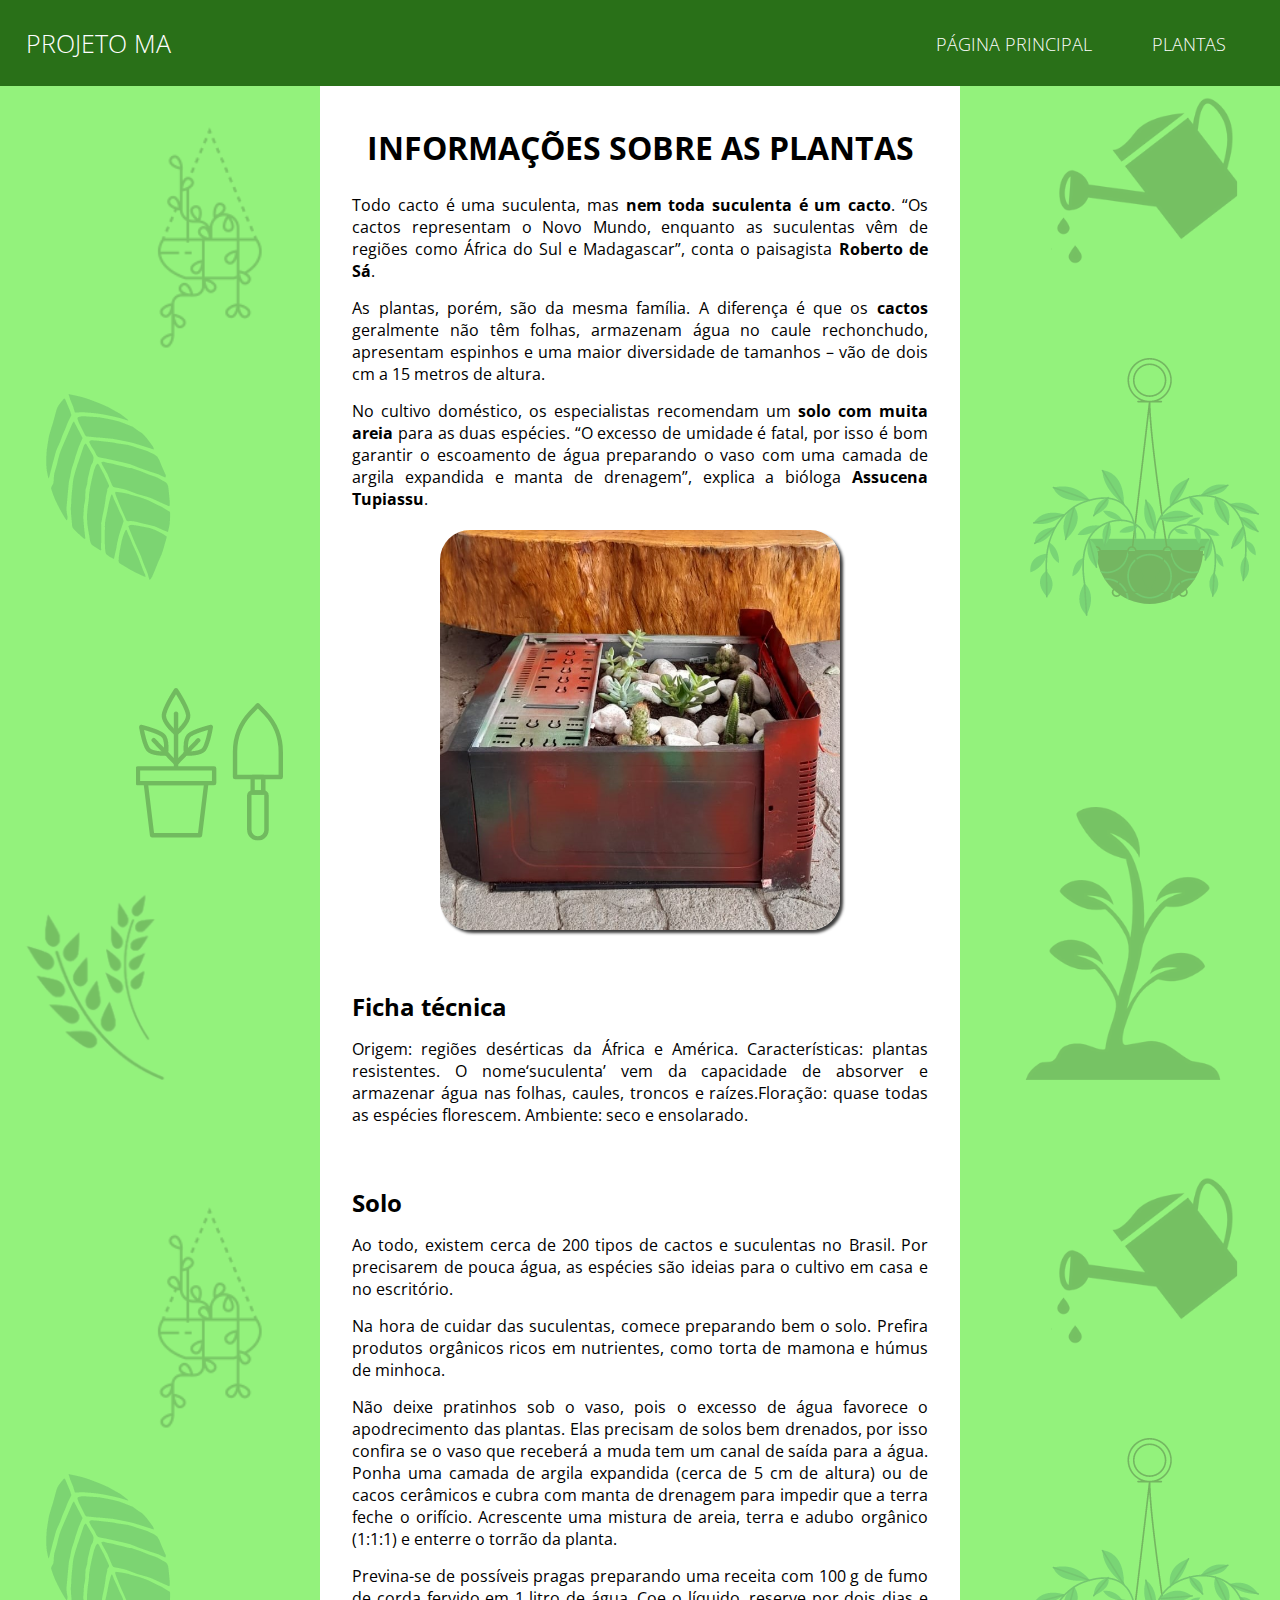
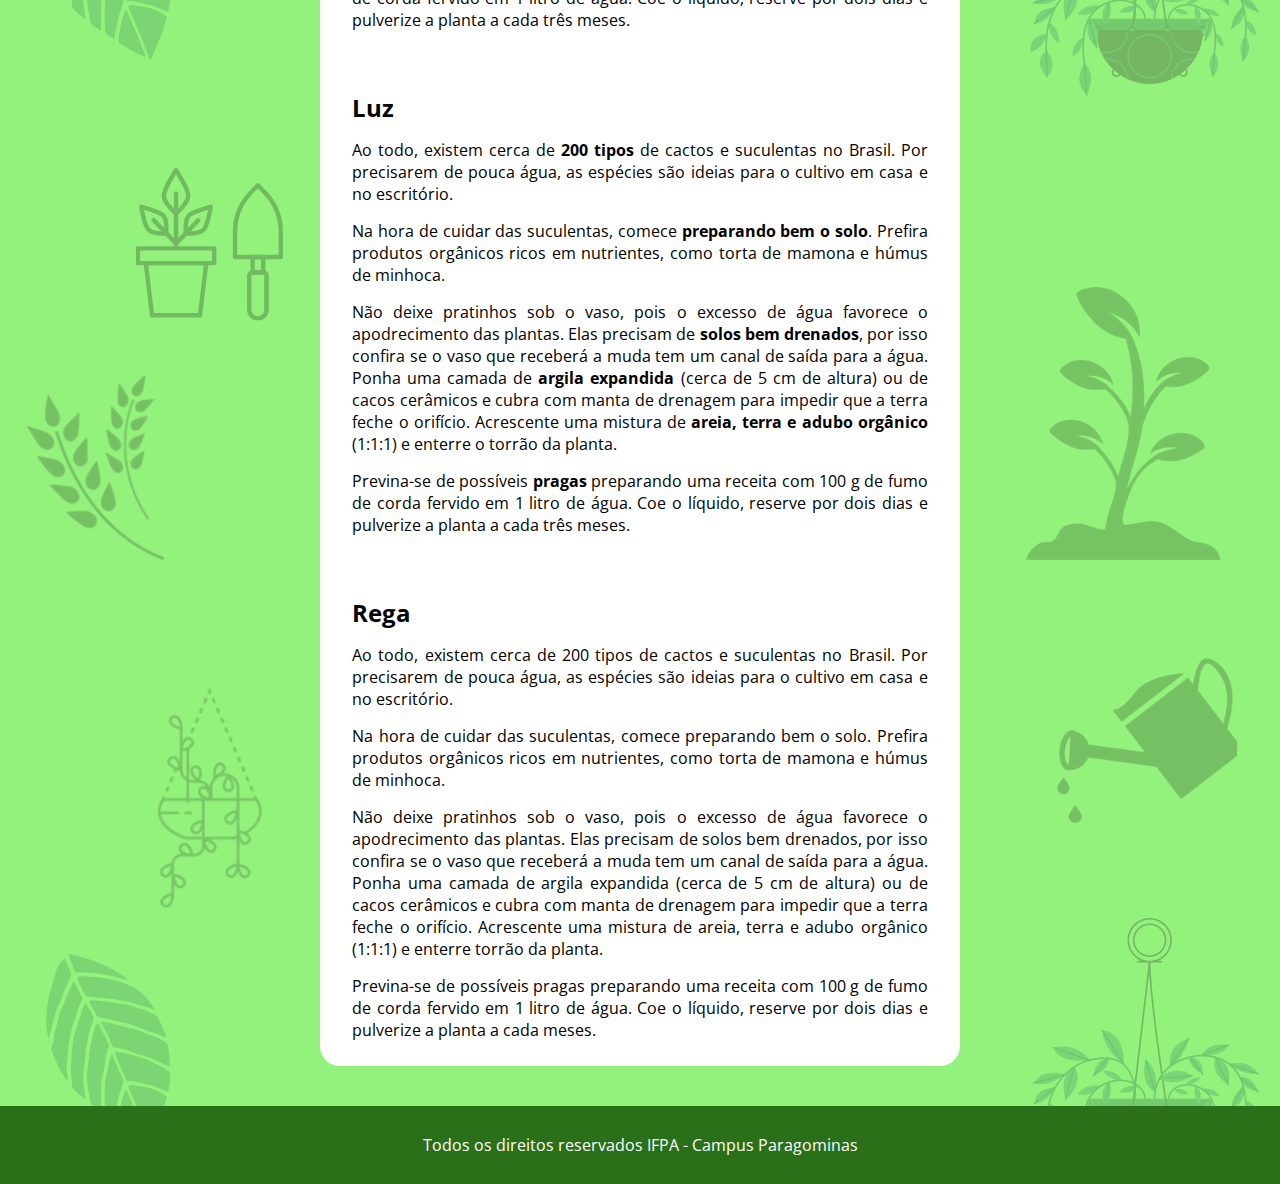
<file: pages/index.html>
<!DOCTYPE html>
<html lang="pt-BR">

<head>
    <meta charset="UTF-8">
    <meta http-equiv="X-UA-Compatible" content="IE=edge">
    <meta name="viewport" content="width=device-width, initial-scale=1.0">
    <title>Projeto MA</title>
    <link rel="shortcut icon" href="../img/favicon.ico" type="image/x-icon">
    <link rel="stylesheet" href="../styles/index.css">
    <link rel="stylesheet" href="https://cdnjs.cloudflare.com/ajax/libs/font-awesome/5.11.2/css/all.css">
    <meta name="description" content="Site do projeto da turma de Meio Ambiente">
    <meta name="keywords" content="Plantas, Projeto, cacto, flor, Meio, Ambiente">
</head>

<body>
    <header>
        <div class="center">
            <div class="logo left">
                <a href="/pages/index.html">Projeto MA</a>
            </div>
        <nav class="desktop right">
            <ul>
                <li><a href="index.html">Página principal</a></li>
                <li><a href="hub.html">Plantas</a></li>
            </ul>
        </nav>
        <nav class="mobile right">
            <div class="botao-menu-mobile">
                <i class="fas fa-bars"></i>
            </div>
            <ul>
                <li><a href="index.html">Página Principal</a></li>
                <li><a href="hub.html">Plantas</a></li>
            </ul>
        </nav>
            <div class="clear"></div>
        </div>
    </header>
    <main>
        <section class="descricao-projeto w50">
            <div class="center">
                <h1>Informações sobre as plantas</h1>
                <p>Todo cacto é uma suculenta, mas <strong>nem toda suculenta é um cacto</strong>. “Os cactos representam o Novo Mundo, enquanto as suculentas vêm de regiões como África do Sul e Madagascar”, conta o paisagista <strong>Roberto de Sá</strong>.</p>
                <p>As plantas, porém, são da mesma família. A diferença é que os <strong>cactos</strong> geralmente não têm folhas, armazenam água no caule rechonchudo, apresentam espinhos e uma maior diversidade de tamanhos – vão de dois cm a 15 metros de altura.</p>
                <p>No cultivo doméstico, os especialistas recomendam um <strong>solo com muita areia</strong> para as duas espécies. “O excesso de umidade é fatal, por isso é bom garantir o escoamento de água preparando o vaso com uma camada de argila expandida e manta de drenagem”, explica a bióloga <strong>Assucena Tupiassu</strong>.</p>
                <img class="amostra" src="../img/projeto.jpeg" alt="Projeto">
                <h2>Ficha técnica</h2>
                <p>Origem: regiões desérticas da África e América. Características: plantas resistentes. O nome‘suculenta’ vem da capacidade de absorver e armazenar água nas folhas, caules, troncos e raízes.Floração: quase todas as espécies florescem. Ambiente: seco e ensolarado.</p>
                <h2>Solo</h2>
                <p>Ao todo, existem cerca de 200 tipos de cactos e suculentas no Brasil. Por precisarem de pouca água, as espécies são ideias para o cultivo em casa e no escritório.</p>
                <p>Na hora de cuidar das suculentas, comece preparando bem o solo. Prefira produtos orgânicos ricos em nutrientes, como torta de mamona e húmus de minhoca.</p>
                <p>Não deixe pratinhos sob o vaso, pois o excesso de água favorece o apodrecimento das plantas. Elas precisam de solos bem drenados, por isso confira se o vaso que receberá a muda tem um canal de saída para a água. Ponha uma camada de argila expandida (cerca de 5 cm de altura) ou de cacos cerâmicos e cubra com manta de drenagem para impedir que a terra feche o orifício. Acrescente uma mistura de areia, terra e adubo orgânico (1:1:1) e enterre o torrão da planta.</p>
                <p>Previna-se de possíveis pragas preparando uma receita com 100 g de fumo de corda fervido em 1 litro de água. Coe o líquido, reserve por dois dias e pulverize a planta a cada três meses.</p>
                <h2>Luz</h2>
                <p>Ao todo, existem cerca de <strong>200 tipos</strong> de cactos e suculentas no Brasil. Por precisarem de pouca água, as espécies são ideias para o cultivo em casa e no escritório.</p>
                <p>Na hora de cuidar das suculentas, comece <strong>preparando bem o solo</strong>. Prefira produtos orgânicos ricos em nutrientes, como torta de mamona e húmus de minhoca.</p>
                <p>Não deixe pratinhos sob o vaso, pois o excesso de água favorece o apodrecimento das plantas. Elas precisam de <strong>solos bem drenados</strong>, por isso confira se o vaso que receberá a muda tem um canal de saída para a água. Ponha uma camada de <strong>argila expandida</strong> (cerca de 5 cm de altura) ou de cacos cerâmicos e cubra com manta de drenagem para impedir que a terra feche o orifício. Acrescente uma mistura de <strong>areia, terra e adubo orgânico</strong> (1:1:1) e enterre o torrão da planta.</p>
                <p>Previna-se de possíveis <strong>pragas</strong> preparando uma receita com 100 g de fumo de corda fervido em 1 litro de água. Coe o líquido, reserve por dois dias e pulverize a planta a cada três meses.</p>
                <h2>Rega</h2>
                <p>Ao todo, existem cerca de 200 tipos de cactos e suculentas no Brasil. Por precisarem de pouca água, as espécies são ideias para o cultivo em casa e no escritório.</p>
                <p>Na hora de cuidar das suculentas, comece preparando bem o solo. Prefira produtos orgânicos ricos em nutrientes, como torta de mamona e húmus de minhoca.</p>
                <p>Não deixe pratinhos sob o vaso, pois o excesso de água favorece o apodrecimento das plantas. Elas precisam de solos bem drenados, por isso confira se o vaso que receberá a muda tem um canal de saída para a água. Ponha uma camada de argila expandida (cerca de 5 cm de altura) ou de cacos cerâmicos e cubra com manta de drenagem para impedir que a terra feche o orifício. Acrescente uma mistura de areia, terra e adubo orgânico (1:1:1) e enterre torrão da planta.</p>
                <p>Previna-se de possíveis pragas preparando uma receita com 100 g de fumo de corda fervido em 1 litro de água. Coe o líquido, reserve por dois dias e pulverize a planta a cada meses.</p>
                <div class="clear"></div>
            </div>
        </section>
    </main>
    <footer>
        <div class="center">
            <p>Todos os direitos reservados <abbr title="Instituto Federal do Pará"><a href="https://www.ifpa.edu.br/" target="_blank">IFPA</a></abbr> - Campus Paragominas</p>
            <div class="clear"></div>
        </div>
    </footer>
    <script src="../js/jquery.js"></script>
    <script src="../js/script.js"></script>
</body>

</html>
</file>
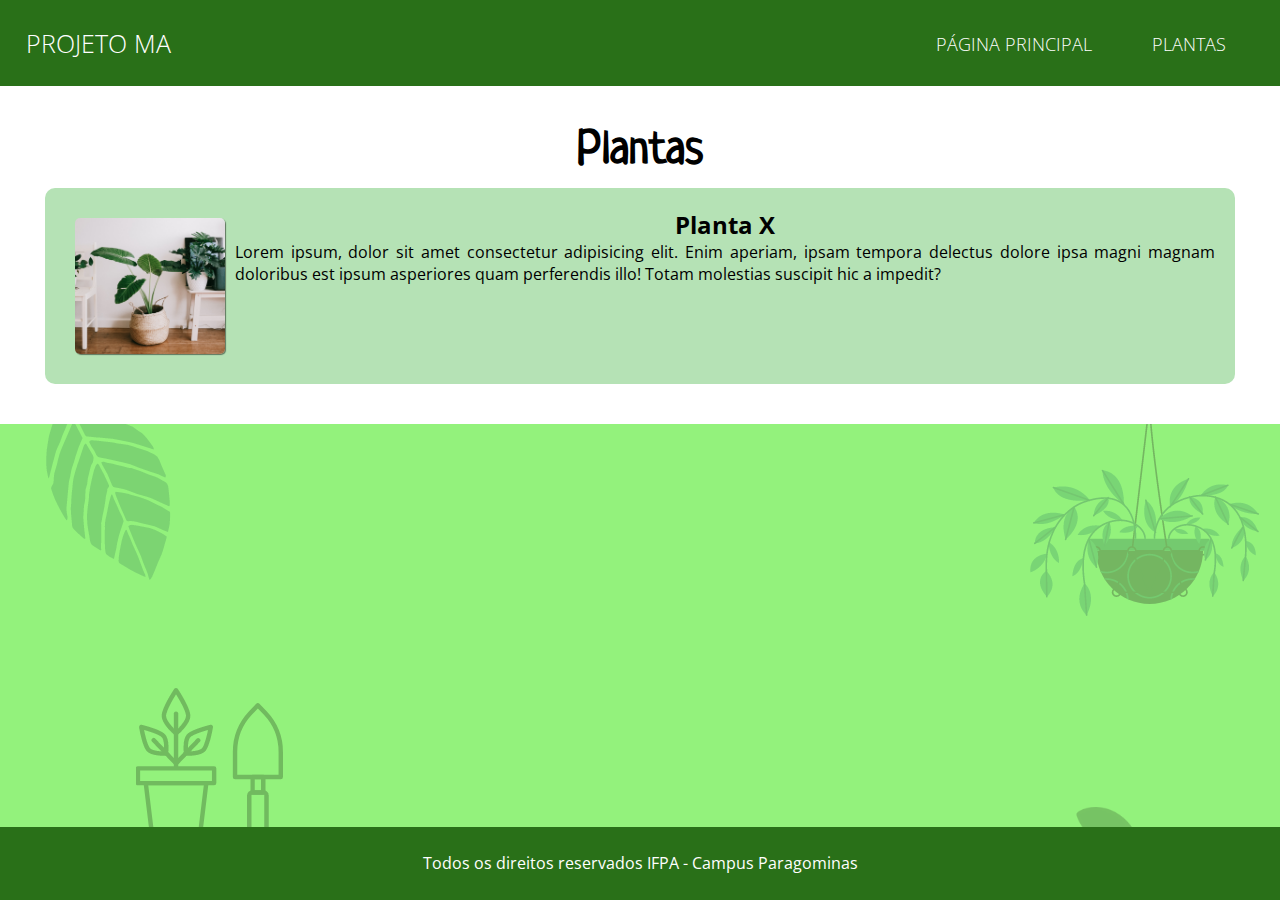
<file: pages/hub.html>
<!DOCTYPE html>
<html lang="pt-BR">

<head>
    <meta charset="UTF-8">
    <meta http-equiv="X-UA-Compatible" content="IE=edge">
    <meta name="viewport" content="width=device-width, initial-scale=1.0">
    <title>Hub</title>
    <link rel="shortcut icon" href="../img/favicon.ico" type="image/x-icon">
    <link rel="stylesheet" href="../styles/hub.css">
    <link rel="stylesheet" href="https://cdnjs.cloudflare.com/ajax/libs/font-awesome/5.11.2/css/all.css">
</head>

<body>
    <header>
        <div class="center">
            <div class="logo left">
                <a href="/pages/index.html">Projeto MA</a>
            </div>
        <nav class="desktop right">
            <ul>
                <li><a href="index.html">Página principal</a></li>
                <li><a href="hub.html">Plantas</a></li>
            </ul>
        </nav>
        <nav class="mobile right">
            <div class="botao-menu-mobile">
                <i class="fas fa-bars"></i>
            </div>
            <ul>
                <li><a href="index.html">Página Principal</a></li>
                <li><a href="hub.html">Plantas</a></li>
            </ul>
        </nav>
            <div class="clear"></div>
        </div>
    </header>
    <main>
        <section class="hub">
            <div class="center">
                <h1>Plantas</h1>
                <a href="moldePlantas.html" target="_self">
                    <div class="bloco-planta">
                        <img src="../img/imgplants/planta1.jpg" alt="Foto da planta X.">
                        <div class="text">
                        <h2>Planta X</h2>
                        <p>Lorem ipsum, dolor sit amet consectetur adipisicing elit. Enim aperiam, ipsam tempora delectus dolore ipsa magni magnam doloribus est ipsum asperiores quam perferendis illo! Totam molestias suscipit hic a impedit?</p>
                        </div>
                    </div>
                </a>
                <div class="clear"></div>
            </div>
        </section>
    </main>
    <footer>
        <div class="center">
            <p>Todos os direitos reservados <abbr title="Instituto Federal do Pará"><a href="https://www.ifpa.edu.br/" target="_blank">IFPA</a></abbr> - Campus Paragominas</p>
            <div class="clear"></div>
        </div>
    </footer>
    <script src="../js/jquery.js"></script>
    <script src="../js/script.js"></script>
</body>

</html>
</file>
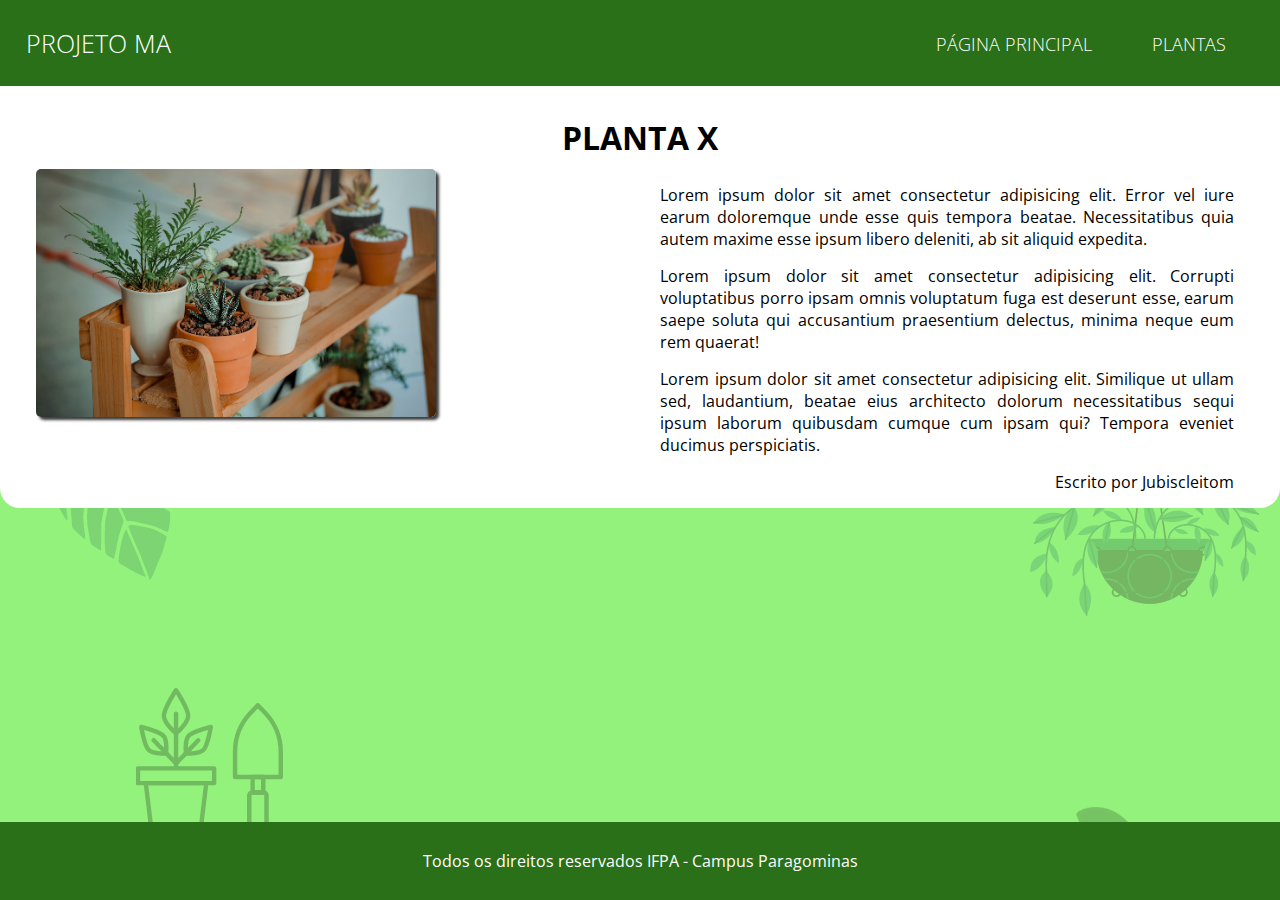
<file: pages/moldePlantas.html>
<!DOCTYPE html>
<html lang="pt-BR">

<head>
    <meta charset="UTF-8">
    <meta http-equiv="X-UA-Compatible" content="IE=edge">
    <meta name="viewport" content="width=device-width, initial-scale=1.0">
    <title>Plantas x</title>
    <link rel="shortcut icon" href="../img/favicon.ico" type="image/x-icon">
    <link rel="stylesheet" href="../styles/moldePlantas.css">
    <link rel="stylesheet" href="https://cdnjs.cloudflare.com/ajax/libs/font-awesome/5.11.2/css/all.css">
</head>

<body>
    <header>
        <div class="center">
            <div class="logo left">
                <a href="/pages/index.html">Projeto MA</a>
            </div>
        <nav class="desktop right">
            <ul>
                <li><a href="index.html">Página principal</a></li>
                <li><a href="hub.html">Plantas</a></li>
            </ul>
        </nav>
        <nav class="mobile right">
            <div class="botao-menu-mobile">
                <i class="fas fa-bars"></i>
            </div>
            <ul>
                <li><a href="index.html">Página Principal</a></li>
                <li><a href="hub.html">Plantas</a></li>
            </ul>
        </nav>
            <div class="clear"></div>
        </div>
    </header>
    <main>
        <section class="descricao-planta">
            <div class="center">
                <h1>Planta x</h1>
                <div class="w50 left">
                    <img src="../img/plantax.jpg" alt="Planta x">
                </div>
                <div class="w50 left">
                    <p>Lorem ipsum dolor sit amet consectetur adipisicing elit. Error vel iure earum doloremque unde esse quis tempora beatae. Necessitatibus quia autem maxime esse ipsum libero deleniti, ab sit aliquid expedita.</p>
                    <p>Lorem ipsum dolor sit amet consectetur adipisicing elit. Corrupti voluptatibus porro ipsam omnis voluptatum fuga est deserunt esse, earum saepe soluta qui accusantium praesentium delectus, minima neque eum rem quaerat!</p>
                    <p>Lorem ipsum dolor sit amet consectetur adipisicing elit. Similique ut ullam sed, laudantium, beatae eius architecto dolorum necessitatibus sequi ipsum laborum quibusdam cumque cum ipsam qui? Tempora eveniet ducimus perspiciatis.</p>
                    <p class="writer">Escrito por Jubiscleitom</p>
                </div>
                <div class="clear"></div>
            </div>
        </section>
    </main>
    <footer>
        <div class="center">
            <p>Todos os direitos reservados <abbr title="Instituto Federal do Pará"><a href="https://www.ifpa.edu.br/" target="_blank">IFPA</a></abbr> - Campus Paragominas</p>
            <div class="clear"></div>
        </div>
    </footer>
    <script src="../js/jquery.js"></script>
    <script src="../js/script.js"></script>
</body>

</html>
</file>
<file: styles/index.css>
@import url('https://fonts.googleapis.com/css2?family=Open+Sans:ital,wght@0,300;0,400;0,600;0,700;0,800;1,300;1,400;1,600;1,700;1,800&display=swap');
:root {
    --cor0: #297018;
    --cor1: #447039;
    --cor2: #93F27C;
    --cor3: #58F033;
    --cor4: #45BD28;
}

* {
    margin: 0;
    padding: 0;
    box-sizing: border-box;
    font-family: 'Open Sans', Arial, Helvetica, sans-serif;
}

/**Boot CSS**/

html, body {
    height: 100%;
}

body {
    background-image: url(../img/fundo.png);
    display: flex;
    flex-direction: column;
}

img {
    width: 100%;
    max-width: 400px;
}

.center {
    max-width: 1280px;
    padding: 0 2%;
    margin: auto;
}

.w33 {
    width: 33.3%;
    padding: 0 10px;
}

.w50 {
    padding: 0 10px;
    width: 50%;
}

.left {
    float: left;
}

.right {
    float: right;
}

.clear {
    clear: both;
}

/**Estilização do site**/

header {
    padding: 26px 0;
    background-color: var(--cor0);
}

header .logo {
    color: white;
    font-weight: 300;
    font-size: 25px;
    text-transform: uppercase;
}

.logo a {
    text-decoration: none;
    color: white;
}

nav.desktop ul {
    position: relative;
    top: 6px;
    list-style-type: none;
}

nav.desktop li {
    font-weight: 300;
    font-size: 18px;
    padding: 0 28px;
    text-transform: uppercase;
    display: inline-block;
}

nav.desktop a {
    color: white;
    text-decoration: none;
}

nav.desktop a:hover {
    text-decoration: underline;
}

.mobile {
    display: none;
}

main {
    flex: 1 0 auto;
}

section.descricao-projeto {
    font-family: 'Open Sans';
    background-color: white;
    border-radius: 0 0 20px 20px;
    margin: auto;
    margin-bottom: 40px;
    padding: 10px;
}

section.descricao-projeto h1 {
    text-align: center;
    text-transform: uppercase;
    padding: 30px 0 10px 0;
}

section.descricao-projeto h2 {
    margin-top: 60px;
    margin-left: 10px;
}

section.descricao-projeto img {
    box-shadow: 3px 3px 3px rgba(0, 0, 0, 0.767);
}

img.amostra {
    display: block;
    margin: 20px auto;
    border-radius: 30px;
}

p {
    text-align: justify;
    margin: 15px 10px;
}

footer {
    flex-shrink: 0;
    background-color: var(--cor0);
    padding: 1% 4%;
    text-align: center;
}

footer p {
    color: white;
    text-align: center;
    font-size: 16px;
    font-weight: 400;
}

footer abbr {
    text-decoration: none;
}

footer a {
    text-decoration: none;
    color: white;
}

@media screen and (max-width: 768px) {
    img {
        float: none !important;
        display: block;
        margin: 0 auto;
    }
    .w50 {
        padding: 20px;
        width: 100%;
    }
    .w33 {
        padding: 20px;
        width: 100%;
    }
}

@media screen and (max-width: 595px) {
    nav.desktop {
        display: none;
    }
    nav.mobile {
        display: block;
    }
    .botao-menu-mobile {
        padding-right: 10px;
        font-size: 26px;
        cursor: pointer;
        color: white;
    }
    nav.mobile ul {
        z-index: 3;
        top: 80px;
        position: absolute;
        left: 0;
        width: 100%;
        display: none;
        text-align: center;
    }
    nav.mobile li {
        font-weight: 300;
        width: 100%;
        display: block;
        background-color: var(--cor0);
        border-bottom: 1px solid #ccc;
        font-size: 17px;
        padding: 8px 0;
    }
    nav.mobile li a {
        display: block;
        color: white;
        text-decoration: none;
    }
}
</file>
<file: styles/hub.css>
@import url('https://fonts.googleapis.com/css2?family=Open+Sans:ital,wght@0,300;0,400;0,600;0,700;0,800;1,300;1,400;1,600;1,700;1,800&family=Neucha&display=swap');
:root {
    --cor0: #297018;
    --cor1: #447039;
    --cor2: #93F27C;
    --cor3: #58F033;
    --cor4: #45BD28;
}

* {
    margin: 0;
    padding: 0;
    box-sizing: border-box;
    font-family: 'Open Sans', Arial, Helvetica, sans-serif;
}

/**Boot CSS**/

html, body {
    height: 100%;
}

body {
    background-image: url(../img/fundo.png);
    display: flex;
    flex-direction: column;
}

img {
    width: 100%;
    max-width: 150px;
}

.center {
    max-width: 1280px;
    padding: 0 2%;
    margin: auto;
}

.w33 {
    width: 33.3%;
    padding: 0 10px;
}

.w50 {
    padding: 0 10px;
    width: 50%;
}

.left {
    float: left;
}

.right {
    float: right;
}

.clear {
    clear: both;
}

/**Estilização do site**/

header {
    padding: 26px 0;
    background-color: var(--cor0);
}

header .logo {
    color: white;
    font-weight: 300;
    font-size: 25px;
    text-transform: uppercase;
}

.logo a {
    text-decoration: none;
    color: white;
}

nav.desktop ul {
    position: relative;
    top: 6px;
    list-style-type: none;
}

nav.desktop li {
    font-weight: 300;
    font-size: 18px;
    padding: 0 28px;
    text-transform: uppercase;
    display: inline-block;
}

nav.desktop a {
    color: white;
    text-decoration: none;
}

nav.desktop a:hover {
    text-decoration: underline;
}

.mobile {
    display: none;
}

main {
    flex: 1 0 auto;
}

section.hub {
    background-color: white;
    padding: 20px;
}

section.hub a {
    color: black;
    text-decoration: none;
}

section.hub h1 {
    text-align: center;
    font-family: 'Neucha';
    font-size: 3em;
    margin: 10px 0;
}

div.bloco-planta {
    margin-bottom: 20px;
    display: inline-flex;
    border-radius: 10px;
    background-color: rgb(181, 226, 181);
    padding: 20px;
}

div.bloco-planta:end {
    margin-bottom: 0;
}

div.bloco-planta img {
    margin: 10px;
    border-radius: 5px;
    box-shadow: 1px 1px 1px rgba(0, 0, 0, 0.473);
}

div.bloco-planta h2 {
    text-align: center;
    margin: 0 auto;
}

div.bloco-planta p {
    text-align: justify;
    margin: auto;
}

div.bloco-planta:hover {
    color: black;
    text-decoration: none;
    box-shadow: 3px 3px 3px var(--cor4);
}

footer {
    flex-shrink: 0;
    background-color: var(--cor0);
    padding: 2% 4%;
    text-align: center;
}

footer p {
    color: white;
    text-align: center;
    font-size: 16px;
    font-weight: 400;
}

footer abbr {
    text-decoration: none;
}

footer a {
    text-decoration: none;
    color: white;
}

@media screen and (max-width: 768px) {
    div.bloco-planta {
        display: block;
    }
    img {
        float: none !important;
        display: block;
        margin: auto;
    }
    div.bloco-planta img {
        margin: auto;
    }
    .w50 {
        padding: 20px;
        width: 100%;
    }
    .w33 {
        padding: 20px;
        width: 100%;
    }
}

@media screen and (max-width: 595px) {
    nav.desktop {
        display: none;
    }
    nav.mobile {
        display: block;
    }
    .botao-menu-mobile {
        padding-right: 10px;
        font-size: 26px;
        cursor: pointer;
        color: white;
    }
    nav.mobile ul {
        z-index: 3;
        top: 80px;
        position: absolute;
        left: 0;
        width: 100%;
        display: none;
        text-align: center;
    }
    nav.mobile li {
        font-weight: 300;
        width: 100%;
        display: block;
        background-color: var(--cor0);
        border-bottom: 1px solid #ccc;
        font-size: 17px;
        padding: 8px 0;
    }
    nav.mobile li a {
        display: block;
        color: white;
        text-decoration: none;
    }
}
</file>
<file: styles/moldePlantas.css>
@import url('https://fonts.googleapis.com/css2?family=Open+Sans:ital,wght@0,300;0,400;0,600;0,700;0,800;1,300;1,400;1,600;1,700;1,800&display=swap');
:root {
    --cor0: #297018;
    --cor1: #447039;
    --cor2: #93F27C;
    --cor3: #58F033;
    --cor4: #45BD28;
}

* {
    margin: 0;
    padding: 0;
    box-sizing: border-box;
    font-family: 'Open Sans', Arial, Helvetica, sans-serif;
}

/**Boot CSS**/

html, body {
    height: 100%;
}

body {
    background-image: url(../img/fundo.png);
    display: flex;
    flex-direction: column;
}

img {
    width: 100%;
    max-width: 400px;
}

.center {
    max-width: 1280px;
    padding: 0 2%;
    margin: auto;
}

.w33 {
    width: 33.3%;
    padding: 0 10px;
}

.w50 {
    padding: 0 10px;
    width: 50%;
}

.left {
    float: left;
}

.right {
    float: right;
}

.clear {
    clear: both;
}

/**Estilização do site**/

header {
    padding: 26px 0;
    background-color: var(--cor0);
}

header .logo {
    color: white;
    font-weight: 300;
    font-size: 25px;
    text-transform: uppercase;
}

.logo a {
    text-decoration: none;
    color: white;
}

nav.desktop ul {
    position: relative;
    top: 6px;
    list-style-type: none;
}

nav.desktop li {
    font-weight: 300;
    font-size: 18px;
    padding: 0 28px;
    text-transform: uppercase;
    display: inline-block;
}

nav.desktop a {
    color: white;
    text-decoration: none;
}

nav.desktop a:hover {
    text-decoration: underline;
}

.mobile {
    display: none;
}

main {
    flex: 1 0 auto;
}

section.descricao-planta {
    border-radius: 0 0 20px 20px;
    font-family: 'Open Sans';
    background-color: white;
    margin: auto;
    margin-bottom: 40px;
}

section.descricao-planta h1 {
    text-align: center;
    text-transform: uppercase;
    padding: 30px 0 10px 0;
}

section.descricao-planta img {
    border-radius: 5px;
    box-shadow: 3px 3px 3px rgba(0, 0, 0, 0.767);
}

p {
    text-align: justify;
    margin: 15px 10px;
}

p.writer {
    text-align: end;
}

footer {
    flex-shrink: 0;
    background-color: var(--cor0);
    padding: 1% 4%;
    text-align: center;
}

footer p {
    color: white;
    text-align: center;
    font-size: 16px;
    font-weight: 400;
}

footer abbr {
    text-decoration: none;
}

footer a {
    text-decoration: none;
    color: white;
}

@media screen and (max-width: 768px) {
    img {
        float: none !important;
        display: block;
        margin: 0 auto;
    }
    .w50 {
        padding: 20px;
        width: 100%;
    }
    .w33 {
        padding: 20px;
        width: 100%;
    }
    .box-especialidade {
        padding: 40px 20px;
        margin: 0;
    }
}

@media screen and (max-width: 595px) {
    nav.desktop {
        display: none;
    }
    nav.mobile {
        display: block;
    }
    .botao-menu-mobile {
        padding-right: 10px;
        font-size: 26px;
        cursor: pointer;
        color: white;
    }
    nav.mobile ul {
        z-index: 3;
        top: 80px;
        position: absolute;
        left: 0;
        width: 100%;
        display: none;
        text-align: center;
    }
    nav.mobile li {
        font-weight: 300;
        width: 100%;
        display: block;
        background-color: var(--cor0);
        border-bottom: 1px solid #ccc;
        font-size: 17px;
        padding: 8px 0;
    }
    nav.mobile li a {
        display: block;
        color: white;
        text-decoration: none;
    }
}
</file>
